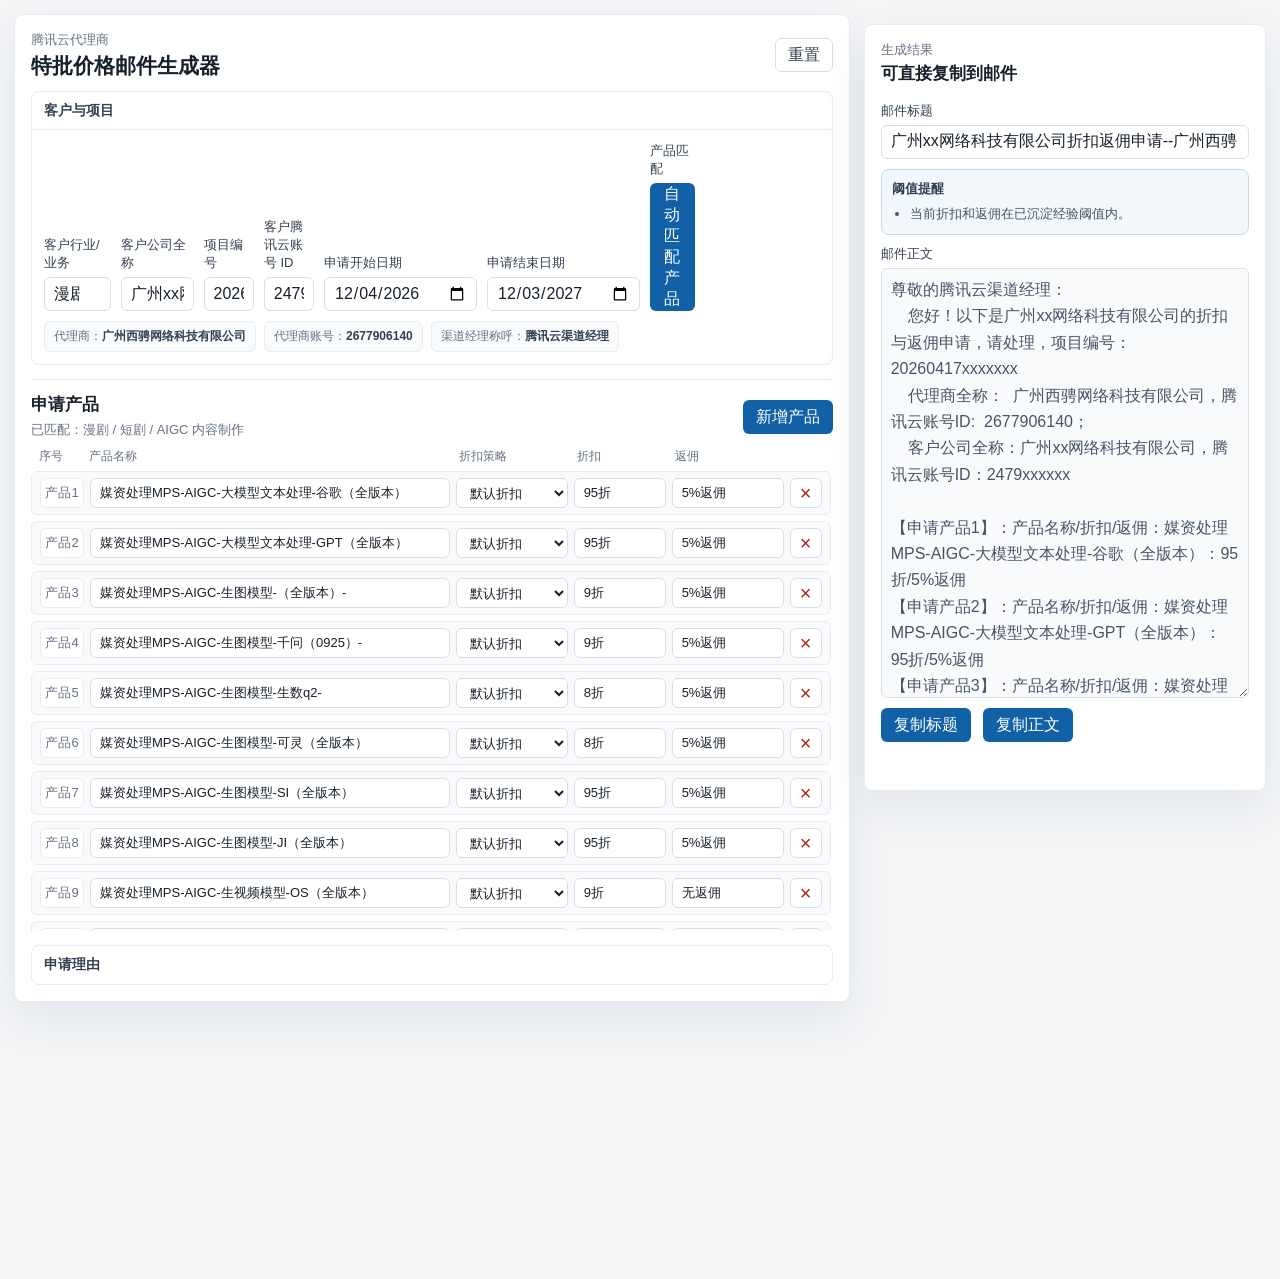
<file: index.html>
<!doctype html>
<html lang="zh-CN">
<head>
  <meta charset="UTF-8">
  <meta name="viewport" content="width=device-width, initial-scale=1.0">
  <title>特批价格邮件生成器</title>
  <link rel="stylesheet" href="styles.css">
</head>
<body>
  <main class="app-shell">
    <section class="workspace" aria-label="特批价格邮件生成器">
      <div class="panel form-panel">
        <header class="panel-header">
          <div>
            <p class="eyebrow">腾讯云代理商</p>
            <h1>特批价格邮件生成器</h1>
          </div>
          <button class="ghost-button" id="resetButton" type="button">重置</button>
        </header>

        <details class="compact-section" open>
          <summary>客户与项目</summary>
          <div class="field-grid compact-grid">
            <label>
              <span>客户行业/业务</span>
              <input id="industryInput" list="industryOptions" value="漫剧 / 短剧 / AIGC 内容制作" placeholder="例如：漫剧、短剧、游戏、社交、SaaS">
              <datalist id="industryOptions">
                <option value="漫剧 / 短剧 / AIGC 内容制作"></option>
              </datalist>
            </label>
            <label>
              <span>客户公司全称</span>
              <input id="customerName" value="广州xx网络科技有限公司">
            </label>
            <label>
              <span>项目编号</span>
              <input id="projectName" value="20260417xxxxxxx">
            </label>
            <label>
              <span>客户腾讯云账号 ID</span>
              <input id="customerAccount" value="2479xxxxxx">
            </label>
            <label>
              <span>申请开始日期</span>
              <input id="startDate" type="date">
            </label>
            <label>
              <span>申请结束日期</span>
              <input id="endDate" type="date">
            </label>
            <label class="button-field">
              <span>产品匹配</span>
              <button class="primary-button" id="matchProductsButton" type="button">自动匹配产品</button>
            </label>
          </div>
          <div class="fixed-info" aria-label="固定申请信息">
            <span>代理商：<strong id="agentNameText">广州西骋网络科技有限公司</strong></span>
            <span>代理商账号：<strong id="agentAccountText">2677906140</strong></span>
            <span>渠道经理称呼：<strong id="managerTitleText">腾讯云渠道经理</strong></span>
          </div>
          <input id="agentName" type="hidden" value="广州西骋网络科技有限公司">
          <input id="agentAccount" type="hidden" value="2677906140">
          <input id="managerTitle" type="hidden" value="腾讯云渠道经理">
        </details>

        <section class="section-block">
          <div class="section-heading">
            <div>
              <h2>申请产品</h2>
              <p class="match-status" id="matchStatus">已匹配：漫剧 / 短剧 / AIGC 内容制作</p>
            </div>
            <button class="primary-button" id="addProductButton" type="button">新增产品</button>
          </div>
          <div class="product-header" aria-hidden="true">
            <span>序号</span>
            <span>产品名称</span>
            <span>折扣策略</span>
            <span>折扣</span>
            <span>返佣</span>
            <span></span>
          </div>
          <div class="product-list" id="productList"></div>
        </section>

        <details class="compact-section reasons-section">
          <summary>申请理由</summary>
          <div class="section-heading inline-heading">
            <span>填素材，系统润色成邮件理由</span>
            <button class="ghost-button" id="restoreReasonsButton" type="button">生成理由</button>
          </div>
          <div class="field-grid reason-input-grid">
            <label>
              <span>成立年份</span>
              <input id="foundedYear" placeholder="例如：2018">
            </label>
            <label>
              <span>公司规模</span>
              <input id="companyScale" value="约300人，多地设有业务团队" placeholder="例如：100人、实缴资本1000万">
            </label>
            <label>
              <span>目前项目情况</span>
              <input id="currentProject" value="正在推进AIGC内容制作项目，已进入测试和选型阶段" placeholder="例如：做语音房、短剧、AIGC生图">
            </label>
          </div>
          <label class="textarea-label">
            <span>客户背景</span>
            <textarea id="customerBackground" rows="4">广州xx网络科技有限公司，公司规模约300人，多地设有业务团队，目前正在推进AIGC内容制作项目。</textarea>
          </label>
          <label class="textarea-label">
            <span>项目背景</span>
            <textarea id="projectBackground" rows="3">客户当前项目已进入测试、选型和成本测算阶段，需要更有竞争力的商务条件，支撑后续规模化使用。</textarea>
          </label>
          <label class="textarea-label">
            <span>竞争对手情况</span>
            <textarea id="competition" rows="3" readonly>其他友商都有给客户报价</textarea>
          </label>
          <label class="textarea-label">
            <span>代理商贡献说明</span>
            <textarea id="agentContribution" rows="4" readonly>代理商能提供本地化服务，帮助客户提供测试、选型，以及在产品上问题的解答和服务的跟进，同时代理商在引导客户新项目更多的转向腾讯云等起了关键作用，比如客情攻关及技术服务。</textarea>
          </label>
        </details>
      </div>

      <aside class="panel output-panel">
        <header class="panel-header compact">
          <div>
            <p class="eyebrow">生成结果</p>
            <h2>可直接复制到邮件</h2>
          </div>
        </header>
        <label>
          <span>邮件标题</span>
          <input id="emailSubject" readonly>
        </label>
        <section class="alert-box" id="thresholdBox" aria-live="polite">
          <div class="alert-title">阈值提醒</div>
          <ul id="thresholdList"></ul>
        </section>
        <label class="textarea-label output-area">
          <span>邮件正文</span>
          <textarea id="emailBody" readonly></textarea>
        </label>
        <div class="action-row">
          <button class="primary-button" id="copySubjectButton" type="button">复制标题</button>
          <button class="primary-button" id="copyBodyButton" type="button">复制正文</button>
        </div>
        <p class="status" id="copyStatus" aria-live="polite"></p>
      </aside>
    </section>
  </main>

  <template id="productRowTemplate">
    <article class="product-row">
      <div class="product-index"></div>
      <label>
        <span>产品名称</span>
        <input class="product-name">
      </label>
      <label>
        <span>折扣策略</span>
        <select class="product-price-mode">
          <option value="default">默认折扣</option>
          <option value="breakthrough">突破折扣</option>
          <option value="original">原价</option>
          <option value="manual">手动</option>
        </select>
      </label>
      <label>
        <span>折扣</span>
        <input class="product-discount" placeholder="例如：95折">
      </label>
      <label>
        <span>返佣</span>
        <input class="product-commission" placeholder="例如：5%返佣 / 无返佣">
      </label>
      <button class="icon-button remove-product" type="button" aria-label="删除产品">×</button>
    </article>
  </template>

  <script src="app.js"></script>
</body>
</html>
</file>
<file: styles.css>
:root {
  color-scheme: light;
  --bg: #f4f6f8;
  --panel: #ffffff;
  --panel-strong: #f9fafb;
  --text: #17202a;
  --muted: #667085;
  --line: #d9dee7;
  --line-soft: #e8ecf2;
  --accent: #1261a6;
  --accent-dark: #0f4f85;
  --danger: #b42318;
  --shadow: 0 18px 45px rgba(24, 39, 75, 0.08);
}

* {
  box-sizing: border-box;
}

body {
  margin: 0;
  min-height: 100vh;
  font-family: -apple-system, BlinkMacSystemFont, "Segoe UI", "PingFang SC", "Microsoft YaHei", sans-serif;
  background: var(--bg);
  color: var(--text);
}

button,
input,
select,
textarea {
  font: inherit;
}

button {
  cursor: pointer;
}

.app-shell {
  width: min(1680px, calc(100% - 28px));
  margin: 0 auto;
  padding: 14px 0;
}

.workspace {
  display: grid;
  grid-template-columns: minmax(760px, 1.35fr) minmax(400px, 0.65fr);
  gap: 14px;
  align-items: start;
}

.panel {
  min-width: 0;
  background: var(--panel);
  border: 1px solid var(--line-soft);
  border-radius: 8px;
  box-shadow: var(--shadow);
}

.form-panel,
.output-panel {
  padding: 16px;
}

.output-panel {
  position: sticky;
  top: 24px;
}

.panel-header,
.section-heading,
.action-row {
  display: flex;
  align-items: center;
  justify-content: space-between;
  gap: 12px;
}

.panel-header {
  margin-bottom: 12px;
}

.panel-header.compact {
  margin-bottom: 16px;
}

.eyebrow {
  margin: 0 0 4px;
  color: var(--muted);
  font-size: 13px;
}

h1,
h2 {
  margin: 0;
  letter-spacing: 0;
}

h1 {
  font-size: 21px;
  line-height: 1.25;
}

h2 {
  font-size: 17px;
  line-height: 1.35;
}

.field-grid {
  display: grid;
  gap: 10px;
}

.compact-grid {
  grid-template-columns: 1.2fr 1.3fr 0.9fr 0.9fr 1.2fr 0.9fr 0.8fr 0.8fr 0.9fr auto;
  align-items: end;
}

label,
.textarea-label {
  display: grid;
  gap: 5px;
}

label span,
.textarea-label span {
  color: #344054;
  font-size: 13px;
}

input,
select,
textarea {
  width: 100%;
  border: 1px solid var(--line);
  border-radius: 6px;
  background: #fff;
  color: var(--text);
  outline: none;
  transition: border-color 0.16s ease, box-shadow 0.16s ease;
}

input {
  height: 34px;
  padding: 0 9px;
}

select {
  height: 34px;
  padding: 0 30px 0 9px;
}

textarea {
  min-height: 70px;
  padding: 8px 9px;
  resize: vertical;
  line-height: 1.65;
}

input:focus,
select:focus,
textarea:focus {
  border-color: var(--accent);
  box-shadow: 0 0 0 3px rgba(18, 97, 166, 0.12);
}

.button-field {
  align-content: end;
}

.section-block {
  min-width: 0;
  margin-top: 14px;
  padding-top: 14px;
  border-top: 1px solid var(--line-soft);
}

.section-heading {
  margin-bottom: 8px;
}

.compact-section {
  border: 1px solid var(--line-soft);
  border-radius: 8px;
  background: #fff;
}

.compact-section + .section-block,
.section-block + .compact-section {
  margin-top: 14px;
}

.compact-section summary {
  display: flex;
  align-items: center;
  min-height: 38px;
  padding: 0 12px;
  color: #344054;
  font-size: 14px;
  font-weight: 600;
  cursor: pointer;
  user-select: none;
}

.compact-section[open] {
  padding-bottom: 12px;
}

.compact-section[open] summary {
  border-bottom: 1px solid var(--line-soft);
  margin-bottom: 12px;
}

.compact-section .field-grid,
.compact-section .textarea-label,
.compact-section .inline-heading,
.compact-section .fixed-info {
  margin-left: 12px;
  margin-right: 12px;
}

.fixed-info {
  display: flex;
  flex-wrap: wrap;
  gap: 8px;
  margin-top: 10px;
  color: var(--muted);
  font-size: 12px;
}

.fixed-info span {
  min-height: 28px;
  padding: 6px 9px;
  border: 1px solid var(--line-soft);
  border-radius: 6px;
  background: var(--panel-strong);
}

.fixed-info strong {
  color: #344054;
  font-weight: 600;
}

.reasons-section .textarea-label + .textarea-label {
  margin-top: 8px;
}

.reason-input-grid {
  grid-template-columns: 120px 1fr 1.5fr;
  margin-bottom: 10px;
}

textarea[readonly] {
  color: #475467;
  background: #f9fafb;
}

.inline-heading {
  color: var(--muted);
  font-size: 13px;
}

.product-list {
  display: grid;
  gap: 6px;
  min-width: 0;
  max-width: 100%;
  max-height: 460px;
  overflow: auto;
  padding-right: 2px;
}

.product-header,
.product-row {
  display: grid;
  grid-template-columns: 44px minmax(260px, 1fr) 112px 92px 112px 32px;
  gap: 6px;
  align-items: center;
}

.product-header {
  position: sticky;
  top: 0;
  z-index: 1;
  margin-bottom: 6px;
  padding: 0 8px;
  color: var(--muted);
  font-size: 12px;
}

.product-row {
  padding: 6px 8px;
  background: var(--panel-strong);
  border: 1px solid var(--line-soft);
  border-radius: 6px;
}

.product-row label span {
  position: absolute;
  width: 1px;
  height: 1px;
  overflow: hidden;
  clip: rect(0 0 0 0);
  white-space: nowrap;
}

.product-row input,
.product-row select {
  height: 30px;
  font-size: 13px;
}

.match-status {
  margin: 4px 0 0;
  color: var(--muted);
  font-size: 13px;
  line-height: 1.45;
}

.product-index {
  display: grid;
  place-items: center;
  height: 30px;
  color: var(--muted);
  font-size: 13px;
  border: 1px solid var(--line-soft);
  border-radius: 6px;
  background: #fff;
}

.primary-button,
.ghost-button,
.icon-button {
  border: 1px solid transparent;
  border-radius: 6px;
  min-height: 34px;
  padding: 0 12px;
}

.primary-button {
  color: #fff;
  background: var(--accent);
}

.primary-button:hover {
  background: var(--accent-dark);
}

.ghost-button {
  color: #344054;
  background: #fff;
  border-color: var(--line);
}

.ghost-button:hover {
  background: #f7f8fa;
}

.icon-button {
  width: 32px;
  min-height: 30px;
  padding: 0;
  color: var(--danger);
  background: #fff;
  border-color: var(--line);
  font-size: 20px;
  line-height: 1;
}

.output-area textarea {
  min-height: 430px;
  white-space: pre-wrap;
}

.alert-box {
  margin: 10px 0;
  padding: 10px;
  border: 1px solid #c8d8e8;
  border-radius: 8px;
  background: #f3f8fc;
}

.alert-box.has-warning {
  border-color: #f0c36d;
  background: #fff8e8;
}

.alert-title {
  margin-bottom: 6px;
  color: #344054;
  font-size: 13px;
  font-weight: 600;
}

.alert-box ul {
  display: grid;
  gap: 6px;
  margin: 0;
  padding-left: 18px;
  color: #475467;
  font-size: 13px;
  line-height: 1.55;
}

.action-row {
  margin-top: 10px;
  justify-content: flex-start;
}

.status {
  min-height: 20px;
  margin: 12px 0 0;
  color: var(--accent-dark);
  font-size: 13px;
}

@media (max-width: 1100px) {
  .workspace {
    grid-template-columns: 1fr;
  }

  .output-panel {
    position: static;
  }

  .compact-grid {
    grid-template-columns: repeat(2, minmax(0, 1fr));
  }
}

@media (max-width: 760px) {
  .app-shell {
    width: min(100% - 20px, 1480px);
    padding: 10px 0;
  }

  .form-panel,
  .output-panel {
    padding: 16px;
  }

  .panel-header,
  .section-heading,
  .action-row {
    align-items: stretch;
    flex-direction: column;
  }

  .compact-grid {
    grid-template-columns: 1fr;
  }

  .reason-input-grid {
    grid-template-columns: 1fr;
  }

  .product-list {
    max-height: 420px;
    overflow: auto;
  }

  .product-header {
    display: none;
  }

  .product-row {
    grid-template-columns: 44px minmax(240px, 1fr) 112px 92px 112px 32px;
    min-width: 700px;
  }

  .product-index,
  .icon-button {
    width: 100%;
  }
}
</file>
